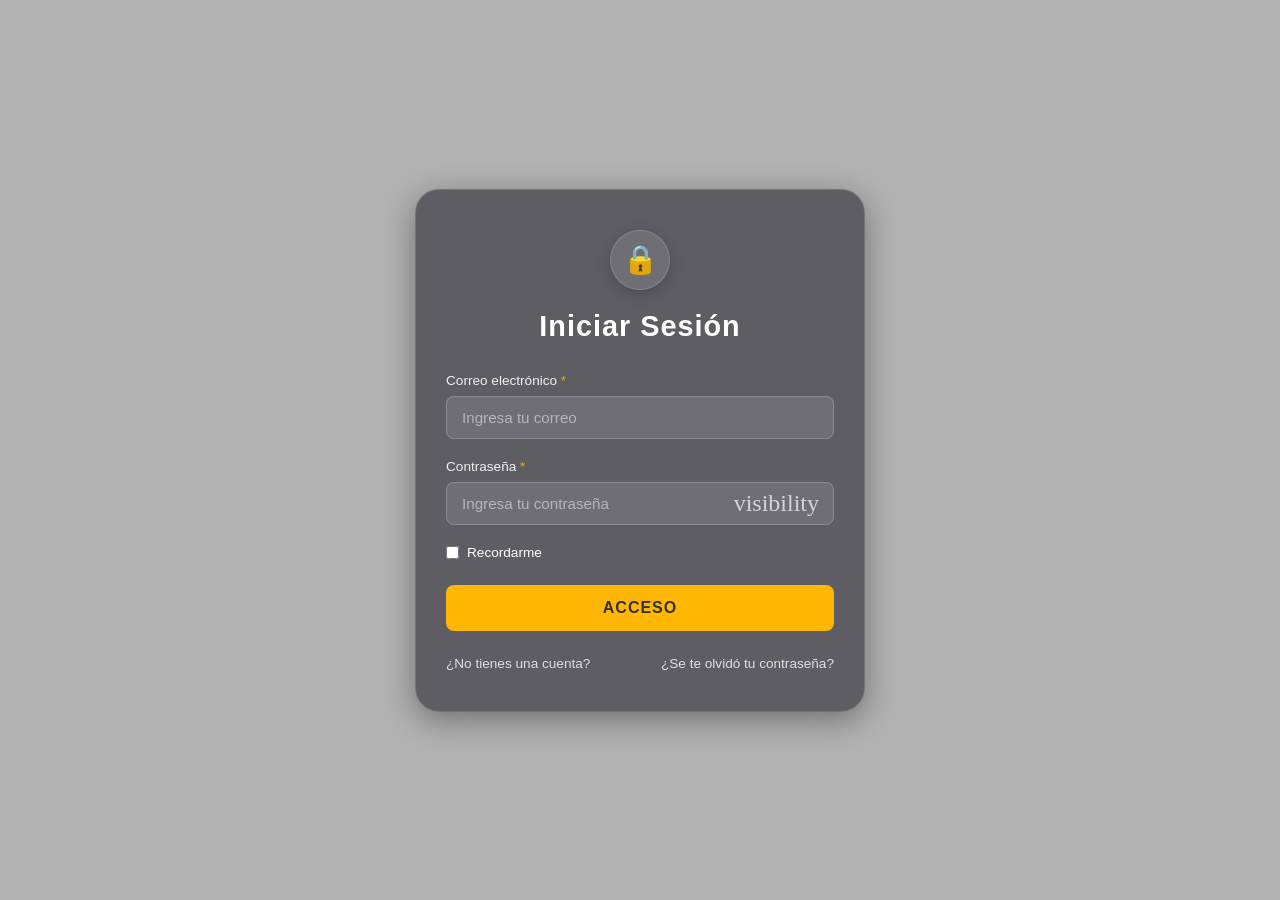
<file: index.html>
<!DOCTYPE html>
<html lang="es">
<head>
    <meta charset="UTF-8">
    <meta http-equiv="refresh" content="0; url=HTML/index.html">
    <title>Banca 360 - Redirigiendo...</title>
</head>
<body>
</body>
</html>
</file>
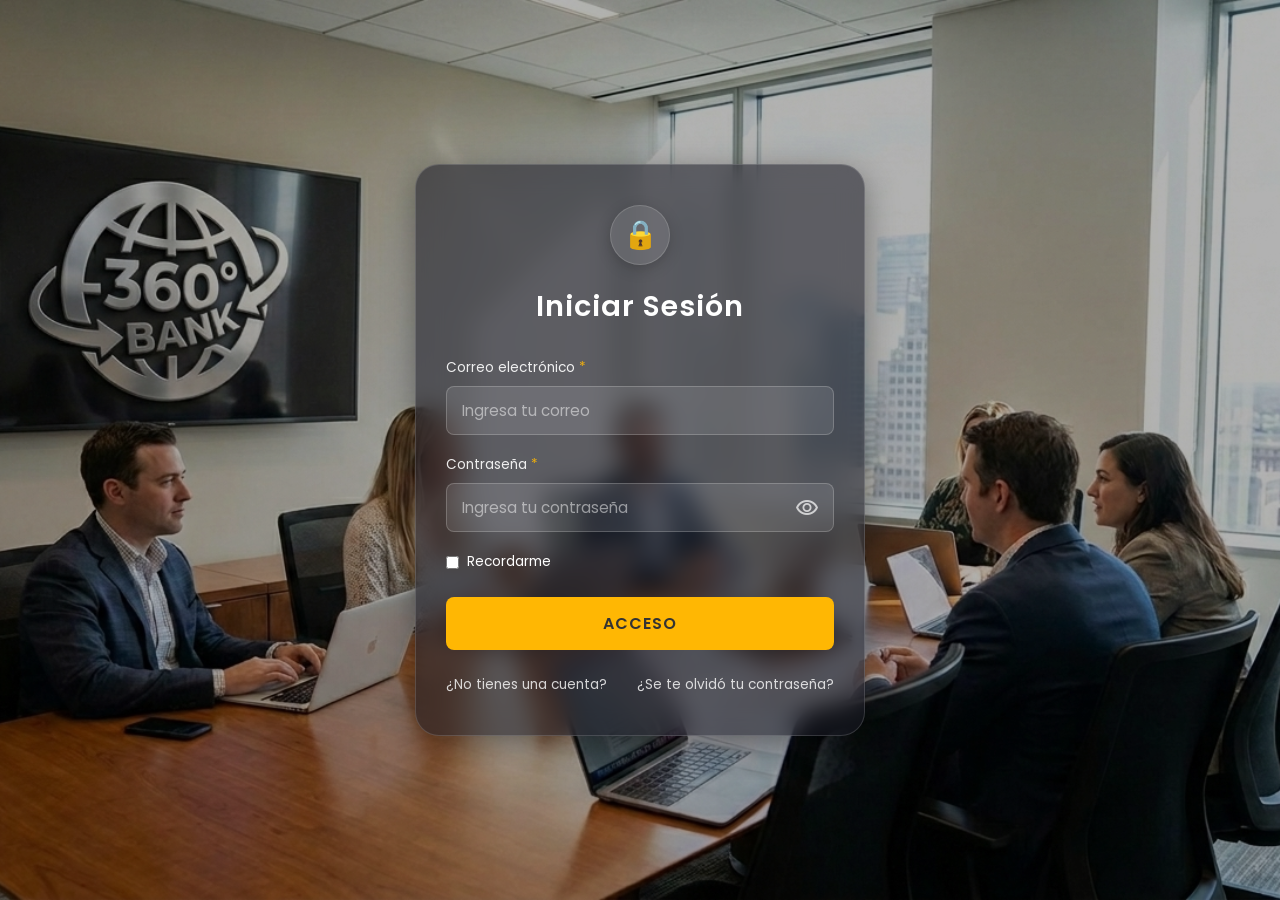
<file: HTML/index.html>
<!DOCTYPE html>
<html lang="es">
<head>
    <meta charset="UTF-8">
    <meta name="viewport" content="width=device-width, initial-scale=1.0">
    <title>Banca 360 UCAB - Iniciar Sesión</title>
    <link href="https://fonts.googleapis.com/css2?family=Poppins:wght@300;400;500;600&display=swap" rel="stylesheet">
    <link rel="stylesheet" href="https://fonts.googleapis.com/css2?family=Material+Symbols+Outlined:opsz,wght,FILL,GRAD@24,400,0,0" />
    <link rel="stylesheet" href="css/login.css">
</head>
<body>
    <div class="main-login-container">
        <div class="login-card">
            <div class="login-card-header">
                <div class="lock-icon-container">
                    <span class="lock-placeholder">🔒</span>
                </div>
            </div>
            <div class="login-card-form">
                <h1 class="login-title">Iniciar Sesión</h1>
                <form id="loginForm" class="login-form" novalidate>
                    <div id="general-error" class="error-text" style="display: none; text-align: center; margin-bottom: 15px;"></div>
                    <div class="form-group">
                        <label for="username" class="form-label">Correo electrónico <span class="required">*</span></label>
                        <input type="email" id="username" name="username" class="form-control" placeholder="Ingresa tu correo" required>
                        <span id="email-error" class="error-text" style="display: none;"></span>
                    </div>
                    <div class="form-group">
                        <label for="password" class="form-label">Contraseña <span class="required">*</span></label>
                        <div class="password-input-container">
                            <input type="password" id="password" name="password" class="form-control" placeholder="Ingresa tu contraseña" required>
                            <span class="material-symbols-outlined toggle-password" onclick="togglePasswordVisibility('password', this)">visibility</span>
                        </div>
                        <span id="password-error" class="error-text" style="display: none;"></span>
                    </div>
                    <div class="form-options">
                        <div class="remember-me-container">
                            <input type="checkbox" id="remember_me" name="remember_me">
                            <label for="remember_me">Recordarme</label>
                        </div>
                    </div>
                    <div id="loadingOverlay" class="loading-overlay" style="display: none;">
                        <div class="spinner"></div>
                    </div>
                    <div class="button-group">
                        <button type="submit" id="btnLogin" class="btn-acceso">ACCESO</button>
                    </div>
                </form>
                <div class="login-footer-links">
                    <a href="pages/register.html" class="register-link">¿No tienes una cuenta?</a>
                    <a href="pages/olvido-contrasena.html" class="forgot-password-link">¿Se te olvidó tu contraseña?</a>
                </div>
            </div>
        </div>
    </div>
    <script src="js/login.js"></script>
</body>
</html>
</file>
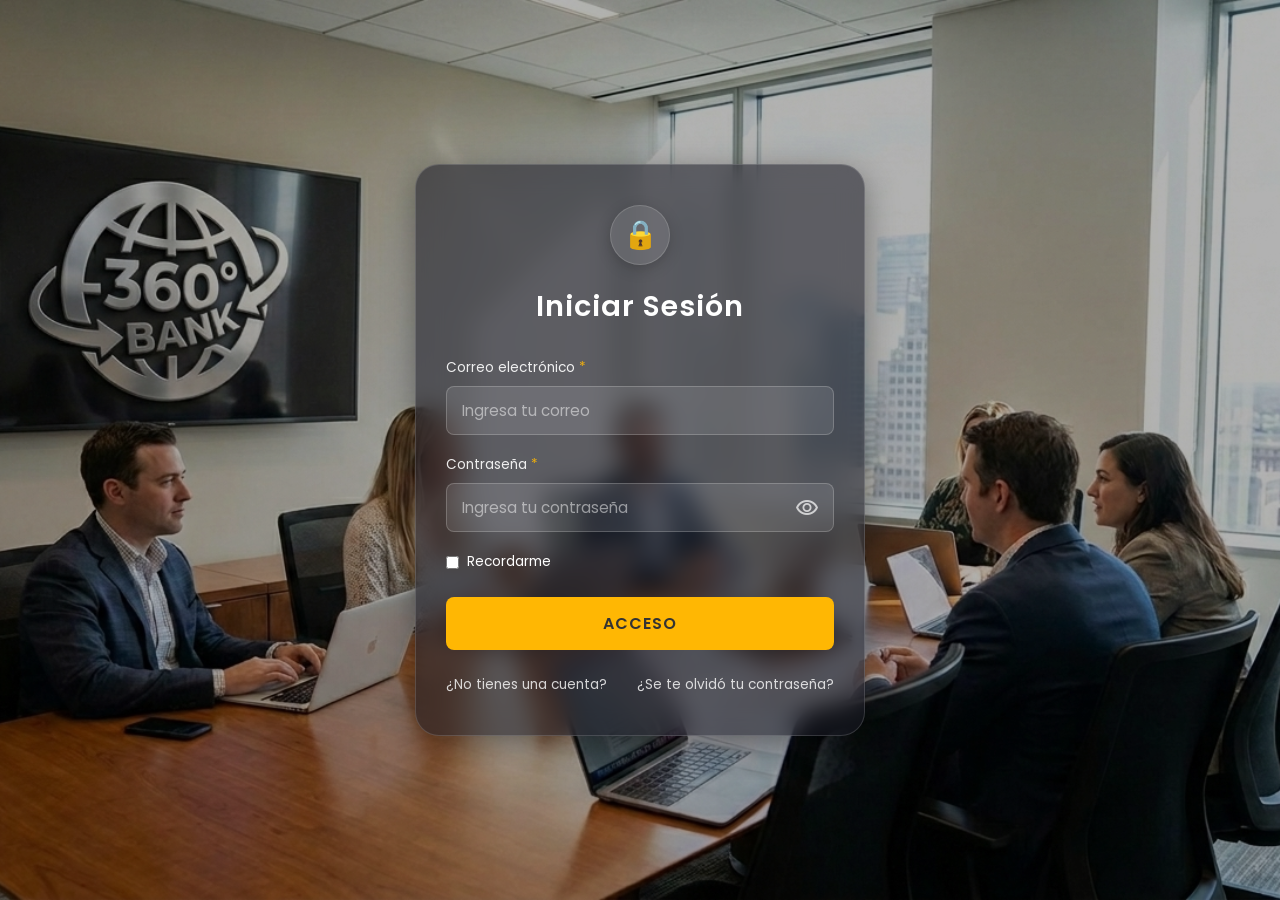
<file: HTML/pages/dashboard.html>
<!DOCTYPE html>
<html lang="es">
<head>
    <meta charset="UTF-8">
    <meta name="viewport" content="width=device-width, initial-scale=1.0">
    <title>Banca 360 UCAB - Dashboard</title>
    <link href="https://fonts.googleapis.com/css2?family=Poppins:wght@300;400;500;600&display=swap" rel="stylesheet">
    <link rel="stylesheet" href="https://fonts.googleapis.com/css2?family=Material+Symbols+Outlined:opsz,wght,FILL,GRAD@24,400,0,0" />
    <link rel="stylesheet" href="../css/dashboard.css">
    
    <script>
        const savedTheme = localStorage.getItem('banca360_theme') || 'light';
        if (savedTheme === 'dark') {
            document.documentElement.setAttribute('data-theme', 'dark');
        } else {
            document.documentElement.removeAttribute('data-theme');
        }
    </script>
</head>
<body>
    <div class="dashboard-layout">
        <div id="sidebar-overlay" class="sidebar-overlay"></div>

        <div class="mobile-header">
            <button id="menu-toggle" class="menu-toggle-btn">
                <span class="material-symbols-outlined">menu</span>
            </button>
            <h2 class="mobile-logo">Banca 360</h2>
        </div>

        <aside id="sidebar" class="sidebar">
            <div class="logo-container">
                <h2>Banca 360</h2>
            </div>
            
            <div class="profile-nav-container">
                <button id="nav-perfil-icon" class="profile-btn" title="Ir a mi perfil">
                    <span class="material-symbols-outlined" style="font-size: 60px;">account_circle</span>
                    <p>Mi Perfil</p>
                </button>
            </div>

            <nav class="main-nav">
                <button class="nav-btn active" id="nav-resumen">
                    <span class="material-symbols-outlined">home</span> Menú Principal
                </button>
                
                <button class="nav-btn" id="nav-historial">
                    <span class="material-symbols-outlined">history</span> Historial
                </button>
                
                <button class="nav-btn" id="nav-pagomovil">
                    <span class="material-symbols-outlined">send_to_mobile</span> Pago Móvil
                </button>
                
                <button class="nav-btn" id="nav-transferencia">
                    <span class="material-symbols-outlined">sync_alt</span> Transferir
                </button>
                
                <button class="nav-btn" id="nav-deposito">
                    <span class="material-symbols-outlined">account_balance</span> Depósito
                </button>
                
                <button class="nav-btn" id="nav-logout" style="margin-top: auto;">
                    <span class="material-symbols-outlined">logout</span> Salir
                </button>
            </nav>
        </aside>

        <main class="main-content">
            <section id="view-resumen" class="view-section active">
                <h1>Menú Principal</h1>
                
                <div class="balance-card">
                    <p class="balance-title">Saldo Disponible</p>
                    <div class="balance-row">
                        <span class="balance-amount" id="balance-amount">***</span>
                        <span class="material-symbols-outlined toggle-eye" id="toggle-balance">visibility</span>
                    </div>
                </div>

                <div class="recent-transactions-container">
                    <h3>Últimos Movimientos</h3>
                    <div class="transaction-list" id="recent-transactions-list">
                        </div>
                </div>
            </section>

            <section id="view-historial" class="view-section">
                <h1>Historial de Movimientos</h1>
                
                <div class="filters-container" style="margin-bottom: 20px; display: flex; gap: 10px;">
                    <button class="filter-btn active" data-filter="all">Todos</button>
                    <button class="filter-btn" data-filter="in">Solo Entradas</button>
                    <button class="filter-btn" data-filter="out">Solo Salidas</button>
                </div>

                <div class="transaction-list full-history" id="all-transactions-list">
                    </div>
            </section>
        </main>
    </div>

    <div id="transaction-modal" class="modal">
        <div class="modal-content">
            <span class="close-modal" id="close-modal">&times;</span>
            <h2>Detalle de Transacción</h2>
            <div id="modal-details" class="modal-details-grid">
                </div>
        </div>
    </div>

    <script src="../js/transacciones.js"></script>
    <script src="../js/dashboard.js"></script>
</body>
</html>
</file>
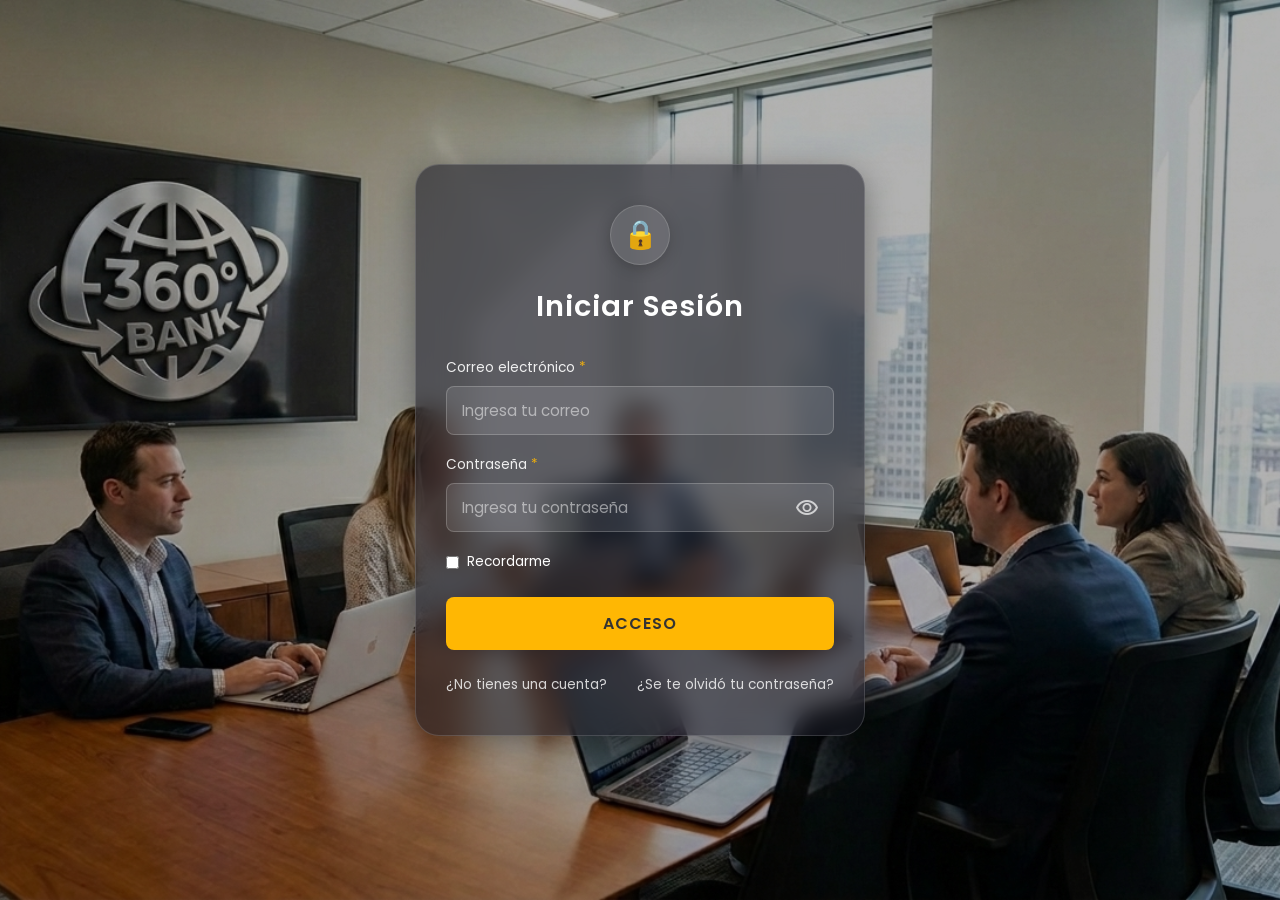
<file: HTML/pages/historial.html>
<!DOCTYPE html>
<html lang="es">
<head>
    <meta charset="UTF-8">
    <meta name="viewport" content="width=device-width, initial-scale=1.0">
    <title>Banca 360 UCAB - Historial</title>
    <link href="https://fonts.googleapis.com/css2?family=Poppins:wght@300;400;500;600&display=swap" rel="stylesheet">
    <link rel="stylesheet" href="https://fonts.googleapis.com/css2?family=Material+Symbols+Outlined:opsz,wght,FILL,GRAD@24,400,0,0" />
    <link rel="stylesheet" href="../css/dashboard.css">
</head>
<body>
    <div class="dashboard-layout">
        <aside class="sidebar">
            <div class="logo-container">
                <h2>Banca 360</h2>
            </div>
            
            <div class="profile-nav-container">
                <button id="nav-perfil-icon" class="profile-btn" title="Ir a mi perfil">
                    <span class="material-symbols-outlined" style="font-size: 60px;">account_circle</span>
                    <p>Mi Perfil</p>
                </button>
            </div>

            <nav class="main-nav">
                <button class="nav-btn" id="nav-resumen">
                    <span class="material-symbols-outlined">home</span> Menú Principal
                </button>
                
                <button class="nav-btn active" id="nav-historial">
                    <span class="material-symbols-outlined">history</span> Historial
                </button>
                
                <button class="nav-btn" id="nav-pagomovil">
                    <span class="material-symbols-outlined">send_to_mobile</span> Pago Móvil
                </button>
                
                <button class="nav-btn" id="nav-transferencia">
                    <span class="material-symbols-outlined">sync_alt</span> Transferir
                </button>
                
                <button class="nav-btn" id="nav-deposito">
                    <span class="material-symbols-outlined">account_balance</span> Depósito
                </button>
                
                <button class="nav-btn" id="nav-logout" style="margin-top: auto;">
                    <span class="material-symbols-outlined">logout</span> Salir
                </button>
            </nav>
        </aside>

        <main class="main-content">
            <section id="view-historial" class="view-section" style="display: block;">
                <h1>Historial de Movimientos</h1>
                
                <div class="filters-container">
                    <button class="filter-btn active" data-filter="all">Todos</button>
                    <button class="filter-btn" data-filter="in">Solo Entradas</button>
                    <button class="filter-btn" data-filter="out">Solo Salidas</button>
                </div>

                <div class="transaction-list full-history" id="all-transactions-list">
                    </div>
            </section>
        </main>
    </div>

    <script src="../js/transacciones.js"></script>
    <script src="../js/historial.js"></script>
</body>
</html>
</file>
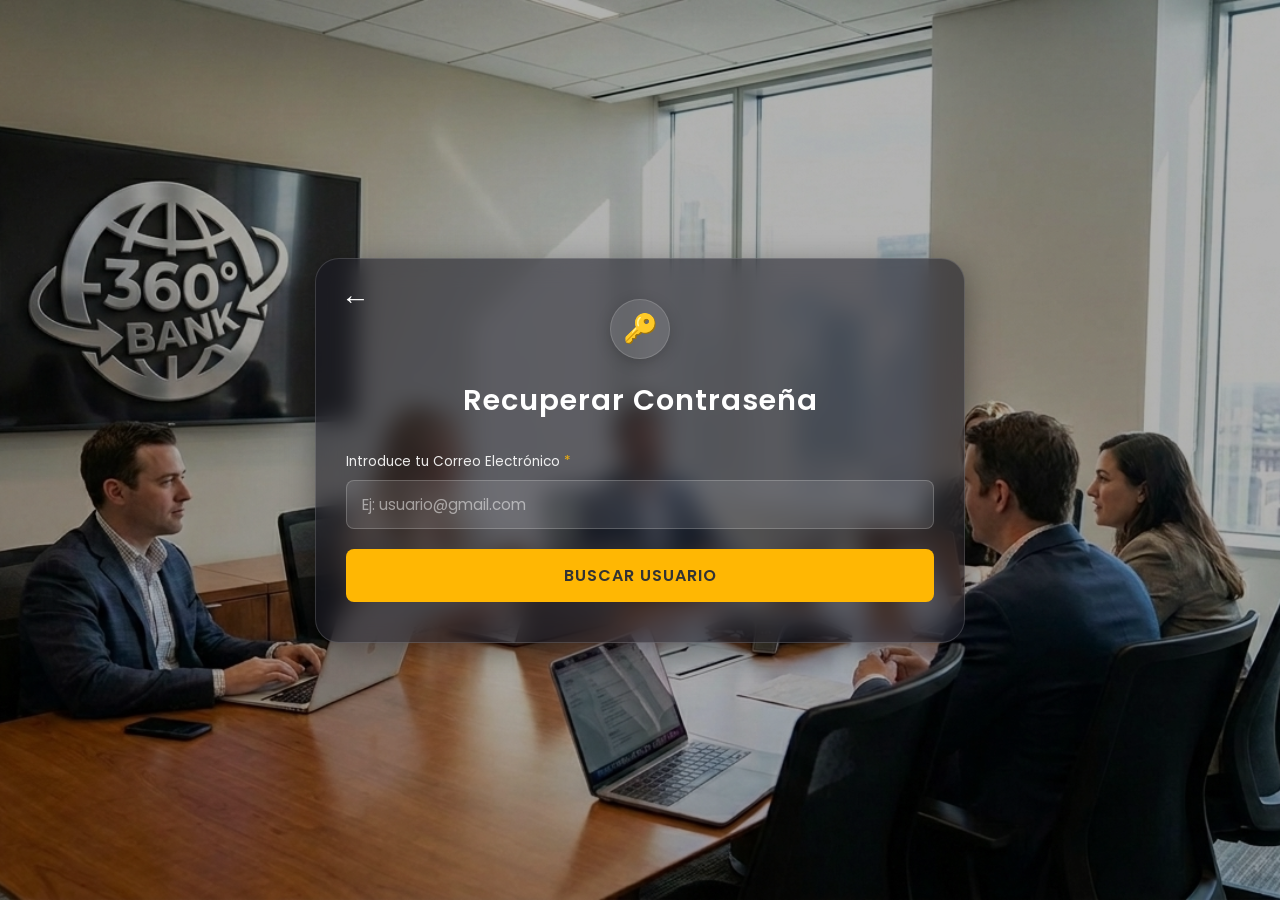
<file: HTML/pages/olvido-contrasena.html>
<!DOCTYPE html>
<html lang="es">
<head>
    <meta charset="UTF-8">
    <meta name="viewport" content="width=device-width, initial-scale=1.0">
    <title>Banca 360 UCAB - Recuperar Contraseña</title>
    <link href="https://fonts.googleapis.com/css2?family=Poppins:wght@300;400;500;600&display=swap" rel="stylesheet">
    <link rel="stylesheet" href="https://fonts.googleapis.com/css2?family=Material+Symbols+Outlined:opsz,wght,FILL,GRAD@24,400,0,0" />
    <link rel="stylesheet" href="../css/login.css">
</head>
<body>
    <div class="main-login-container">
        <div class="login-card wide-card">
            <a href="../index.html" class="back-arrow">←</a>
            
            <div class="login-card-header">
                <div class="lock-icon-container">
                    <span class="lock-placeholder">🔑</span>
                </div>
            </div>

            <div class="login-card-form">
                <h1 class="login-title" id="flow-title">Recuperar Contraseña</h1>
                
                <div id="general-error" class="error-text" style="display: none; text-align: center; margin-bottom: 15px;"></div>
                
                <div id="loading" class="loading-overlay" style="display: none;">
                    <div class="spinner"></div>
                    <p>Validando respuestas</p>
                </div>

                <form id="recoveryForm" class="login-form" novalidate>
                    
                    <div id="step-user">
                        <div class="form-group">
                            <label class="form-label">Introduce tu Correo Electrónico <span class="required">*</span></label>
                            <input type="email" id="email" class="form-control" placeholder="Ej: usuario@gmail.com" required>
                        </div>
                        <div class="button-group">
                            <button type="button" id="btn-search-user" class="btn-acceso">Buscar Usuario</button>
                        </div>
                    </div>

                    <div id="step-questions" style="display: none;">
                        <p style="font-size: 0.9rem; text-align: center; margin-bottom: 20px; opacity: 0.8;">
                            Responde correctamente las preguntas configuradas en tu registro.
                        </p>
                        
                        <div class="form-group">
                            <label class="form-label" id="lbl-q1"></label>
                            <input type="text" id="ans1" class="form-control" placeholder="Tu respuesta" required>
                        </div>

                        <div class="form-group">
                            <label class="form-label" id="lbl-q2"></label>
                            <input type="text" id="ans2" class="form-control" placeholder="Tu respuesta" required>
                        </div>

                        <div class="form-group">
                            <label class="form-label" id="lbl-q3"></label>
                            <input type="text" id="ans3" class="form-control" placeholder="Tu respuesta" required>
                        </div>

                        <div class="button-group">
                            <button type="button" id="btn-verify-answers" class="btn-acceso">Confirmar Respuestas</button>
                        </div>
                    </div>

                    <div id="step-new-password" style="display: none;">
                        <div class="form-group">
                            <label class="form-label">Nueva Contraseña <span class="required">*</span></label>
                            <div class="password-input-container">
                                <input type="password" id="new-password" class="form-control" placeholder="Ingresa tu nueva contraseña" required>
                                <span class="material-symbols-outlined toggle-password" onclick="togglePass('new-password', this)">visibility</span>
                            </div>
                        </div>

                        <div class="form-group">
                            <label class="form-label">Confirmar Nueva Contraseña <span class="required">*</span></label>
                            <div class="password-input-container">
                                <input type="password" id="confirm-password" class="form-control" placeholder="Repite la contraseña" required>
                                <span class="material-symbols-outlined toggle-password" onclick="togglePass('confirm-password', this)">visibility</span>
                            </div>
                        </div>

                        <div class="button-group">
                            <button type="submit" class="btn-acceso">Actualizar Contraseña</button>
                        </div>
                    </div>

                </form>
            </div>
        </div>
    </div>
    <script src="../js/olvido-contrasena.js"></script>
</body>
</html>
</file>
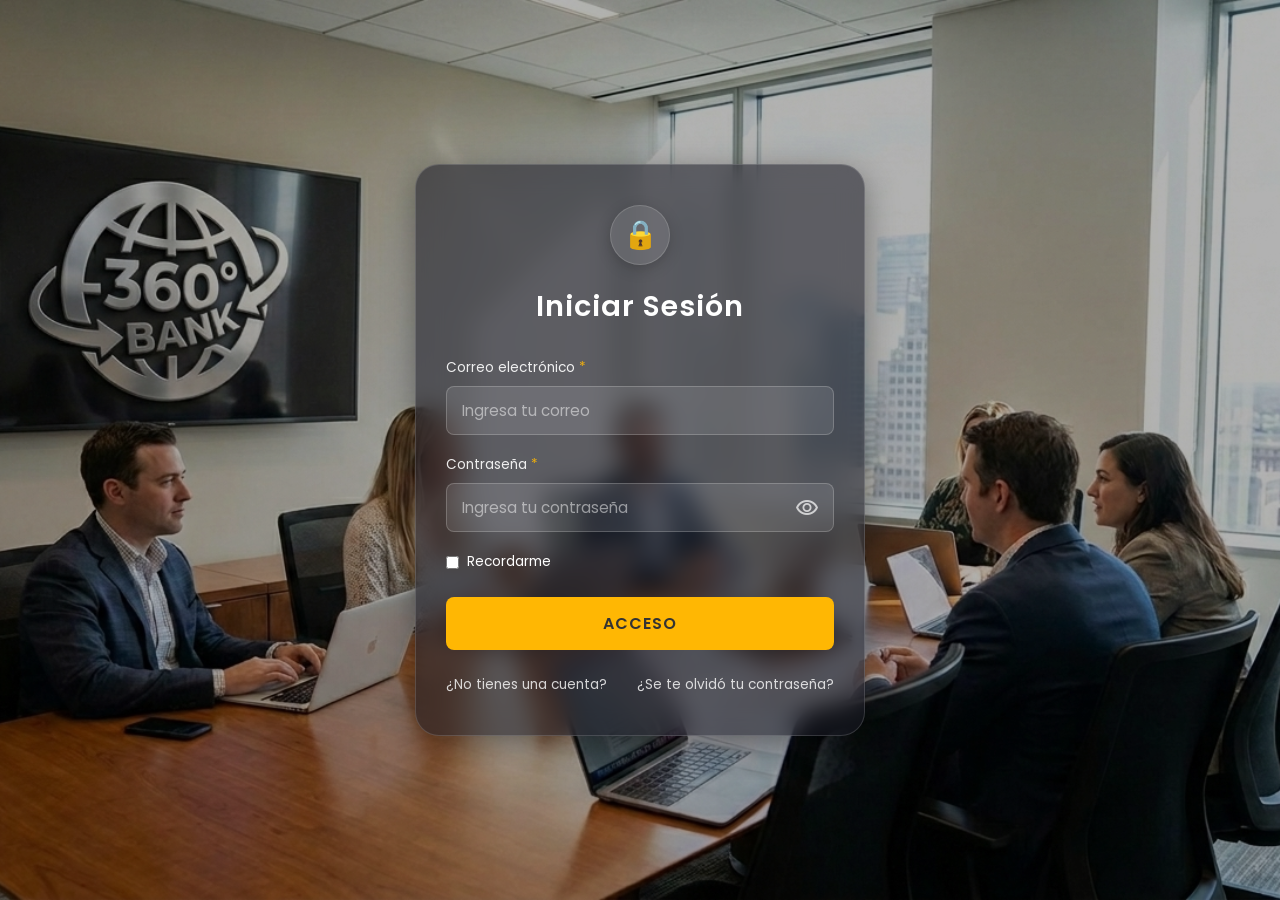
<file: HTML/pages/perfil.html>
<!DOCTYPE html>
<html lang="es">
<head>
    <meta charset="UTF-8">
    <meta name="viewport" content="width=device-width, initial-scale=1.0">
    <title>Banca 360 UCAB - Mi Perfil</title>
    <link href="https://fonts.googleapis.com/css2?family=Poppins:wght@300;400;500;600&display=swap" rel="stylesheet">
    <link rel="stylesheet" href="https://fonts.googleapis.com/css2?family=Material+Symbols+Outlined:opsz,wght,FILL,GRAD@24,400,0,0" />
    <link rel="stylesheet" href="../css/dashboard.css">
</head>
<body>
    <script>
        if (localStorage.getItem('banca360_theme') === 'dark') {
            document.body.setAttribute('data-theme', 'dark');
        }
    </script>

    <div class="dashboard-layout">
        <div id="sidebar-overlay" class="sidebar-overlay"></div>

        <div class="mobile-header">
            <button id="menu-toggle" class="menu-toggle-btn">
                <span class="material-symbols-outlined">menu</span>
            </button>
            <h2 class="mobile-logo">Banca 360</h2>
        </div>

        <aside id="sidebar" class="sidebar">
            <div class="logo-container">
                <h2>Banca 360</h2>
            </div>
            
            <div class="profile-nav-container">
                <button id="nav-perfil-icon" class="profile-btn active-profile" title="Mi perfil">
                    <span class="material-symbols-outlined" style="font-size: 60px;">account_circle</span>
                    <p>Mi Perfil</p>
                </button>
            </div>

            <nav class="main-nav">
                <button class="nav-btn" id="nav-resumen">
                    <span class="material-symbols-outlined">home</span> Resumen
                </button>
                <button class="nav-btn" id="nav-historial">
                    <span class="material-symbols-outlined">receipt_long</span> Historial
                </button>
                
                <button class="nav-btn" id="toggle-theme-profile">
                    <span class="material-symbols-outlined">dark_mode</span> Modo Oscuro
                </button>

                <button class="nav-btn" id="nav-logout" style="margin-top: auto;">
                    <span class="material-symbols-outlined">logout</span> Salir
                </button>
            </nav>
        </aside>

        <main class="main-content">
            <section id="view-perfil" class="view-section active">
                <h1 id="perfil-saludo">Mi Perfil</h1>
                <div class="profile-card">
                    
                    <div class="form-group-profile">
                        <label>Nombre Completo</label>
                        <input type="text" id="perfil-nombre" class="profile-input" readonly>
                    </div>
                    
                    <div class="form-group-profile">
                        <label>Correo Electrónico</label>
                        <input type="email" id="perfil-correo" class="profile-input" readonly>
                    </div>
                    
                    <div class="form-group-profile">
                        <label>Cédula de Identidad</label>
                        <input type="text" id="perfil-cedula" class="profile-input" readonly>
                    </div>
                    
                    <div class="form-group-profile">
                        <label>Teléfono</label>
                        <div class="action-profile-container">
                            <input type="text" id="perfil-telefono" class="profile-input" readonly>
                            <span class="material-symbols-outlined edit-icon-profile" id="btnEditTelefono">edit</span>
                        </div>
                    </div>

                    <div class="form-group-profile">
                        <label>Contraseña</label>
                        <div class="action-profile-container">
                            <input type="password" id="perfil-password" class="profile-input" readonly>
                            <div class="icons-wrapper-profile">
                                <span class="material-symbols-outlined toggle-pass-profile" id="toggle-password">visibility</span>
                                <span class="material-symbols-outlined edit-icon-profile" id="btnEditPassword">edit</span>
                            </div>
                        </div>
                    </div>

                </div>
            </section>
        </main>
    </div>

    <div id="modal-edit-telefono" class="modal">
        <div class="modal-content-edit">
            <h2>Modificar Teléfono</h2>
            <div class="form-group-modal">
                <label>Nuevo número de teléfono</label>
                <input type="text" id="modal-nuevo-telefono" class="modal-input">
                <span class="error-message" id="modal-telefono-error" style="display: none; color: red; font-size: 0.8rem; margin-top: 5px;"></span>
            </div>
            <div class="modal-actions">
                <button id="btnCancelTelefono" class="btn-modal-cancel">Cancelar</button>
                <button id="btnConfirmTelefono" class="btn-modal-confirm">Confirmar</button>
            </div>
        </div>
    </div>

    <div id="modal-edit-password" class="modal">
        <div class="modal-content-edit">
            <h2>Modificar Contraseña</h2>
            
            <div class="form-group-modal">
                <label>Nueva contraseña</label>
                <div class="action-modal-container">
                    <input type="password" id="modal-nueva-password" class="modal-input">
                    <span class="material-symbols-outlined toggle-pass-modal" onclick="toggleModalPasswordVisibility('modal-nueva-password', this)">visibility</span>
                </div>
                <span class="error-message" id="modal-password-error" style="display: none; color: red; font-size: 0.8rem; margin-top: 5px;"></span>
            </div>

            <div class="form-group-modal">
                <label>Confirmar contraseña</label>
                <div class="action-modal-container">
                    <input type="password" id="modal-confirmar-password" class="modal-input">
                    <span class="material-symbols-outlined toggle-pass-modal" onclick="toggleModalPasswordVisibility('modal-confirmar-password', this)">visibility</span>
                </div>
                <span class="error-message" id="modal-confirm-password-error" style="display: none; color: red; font-size: 0.8rem; margin-top: 5px;"></span>
            </div>

            <div class="modal-actions">
                <button id="btnCancelPassword" class="btn-modal-cancel">Cancelar</button>
                <button id="btnConfirmPassword" class="btn-modal-confirm">Confirmar</button>
            </div>
        </div>
    </div>

    <script src="../js/perfil.js"></script>
</body>
</html>
</file>
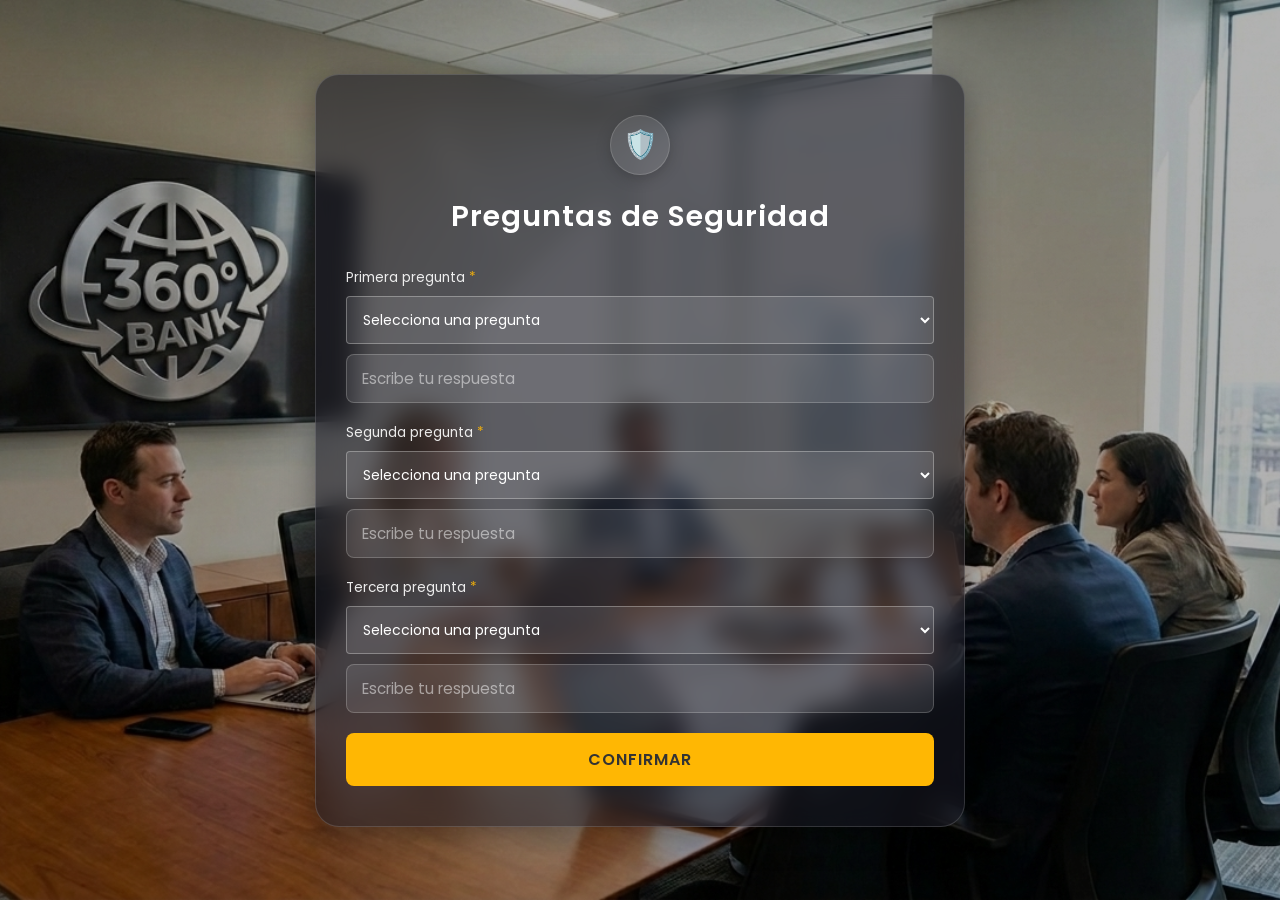
<file: HTML/pages/preguntas-seguridad.html>
<!DOCTYPE html>
<html lang="es">
<head>
    <meta charset="UTF-8">
    <meta name="viewport" content="width=device-width, initial-scale=1.0">
    <title>Banca 360 UCAB - Preguntas de Seguridad</title>
    <link href="https://fonts.googleapis.com/css2?family=Poppins:wght@300;400;500;600&display=swap" rel="stylesheet">
    <link rel="stylesheet" href="../css/login.css">
</head>
<body>
    <div class="main-login-container">
        <div class="login-card wide-card">
            <div class="login-card-header">
                <div class="lock-icon-container">
                    <span class="lock-placeholder">🛡️</span>
                </div>
            </div>
            <div class="login-card-form">
                <h1 class="login-title">Preguntas de Seguridad</h1>
                <form id="securityForm" class="login-form" novalidate>
                    <div id="general-error" class="error-text" style="display: none; text-align: center; margin-bottom: 15px;"></div>

                    <div class="form-group">
                        <label class="form-label">Primera pregunta <span class="required">*</span></label>
                        <select id="q1" class="form-control-select" required>
                            <option value="" disabled selected>Selecciona una pregunta</option>
                            <option value="¿Cuál es el país donde nació?">¿Cuál es el país donde nació?</option>
                            <option value="¿Cuál es su comida favorita?">¿Cuál es su comida favorita?</option>
                            <option value="¿Cuál es su color favorito?">¿Cuál es su color favorito?</option>
                            <option value="¿Cuál es el segundo nombre de tu madre?">¿Cuál es el segundo nombre de tu madre?</option>
                            <option value="¿En qué ciudad nacieron tus padres?">¿En qué ciudad nacieron tus padres?</option>
                        </select>
                        <input type="text" id="a1" class="form-control" placeholder="Escribe tu respuesta" required>
                    </div>

                    <div class="form-group">
                        <label class="form-label">Segunda pregunta <span class="required">*</span></label>
                        <select id="q2" class="form-control-select" required>
                            <option value="" disabled selected>Selecciona una pregunta</option>
                            <option value="¿Cuál es el país donde nació?">¿Cuál es el país donde nació?</option>
                            <option value="¿Cuál es su comida favorita?">¿Cuál es su comida favorita?</option>
                            <option value="¿Cuál es su color favorito?">¿Cuál es su color favorito?</option>
                            <option value="¿Cuál es el segundo nombre de tu madre?">¿Cuál es el segundo nombre de tu madre?</option>
                            <option value="¿En qué ciudad nacieron tus padres?">¿En qué ciudad nacieron tus padres?</option>
                        </select>
                        <input type="text" id="a2" class="form-control" placeholder="Escribe tu respuesta" required>
                    </div>

                    <div class="form-group">
                        <label class="form-label">Tercera pregunta <span class="required">*</span></label>
                        <select id="q3" class="form-control-select" required>
                            <option value="" disabled selected>Selecciona una pregunta</option>
                            <option value="¿Cuál es el país donde nació?">¿Cuál es el país donde nació?</option>
                            <option value="¿Cuál es su comida favorita?">¿Cuál es su comida favorita?</option>
                            <option value="¿Cuál es su color favorito?">¿Cuál es su color favorito?</option>
                            <option value="¿Cuál es el segundo nombre de tu madre?">¿Cuál es el segundo nombre de tu madre?</option>
                            <option value="¿En qué ciudad nacieron tus padres?">¿En qué ciudad nacieron tus padres?</option>
                        </select>
                        <input type="text" id="a3" class="form-control" placeholder="Escribe tu respuesta" required>
                    </div>

                    <div class="button-group">
                        <button type="submit" class="btn-acceso">Confirmar</button>
                    </div>
                </form>
            </div>
        </div>
    </div>
    <script src="../js/preguntas-seguridad.js"></script>
</body>
</html>
</file>
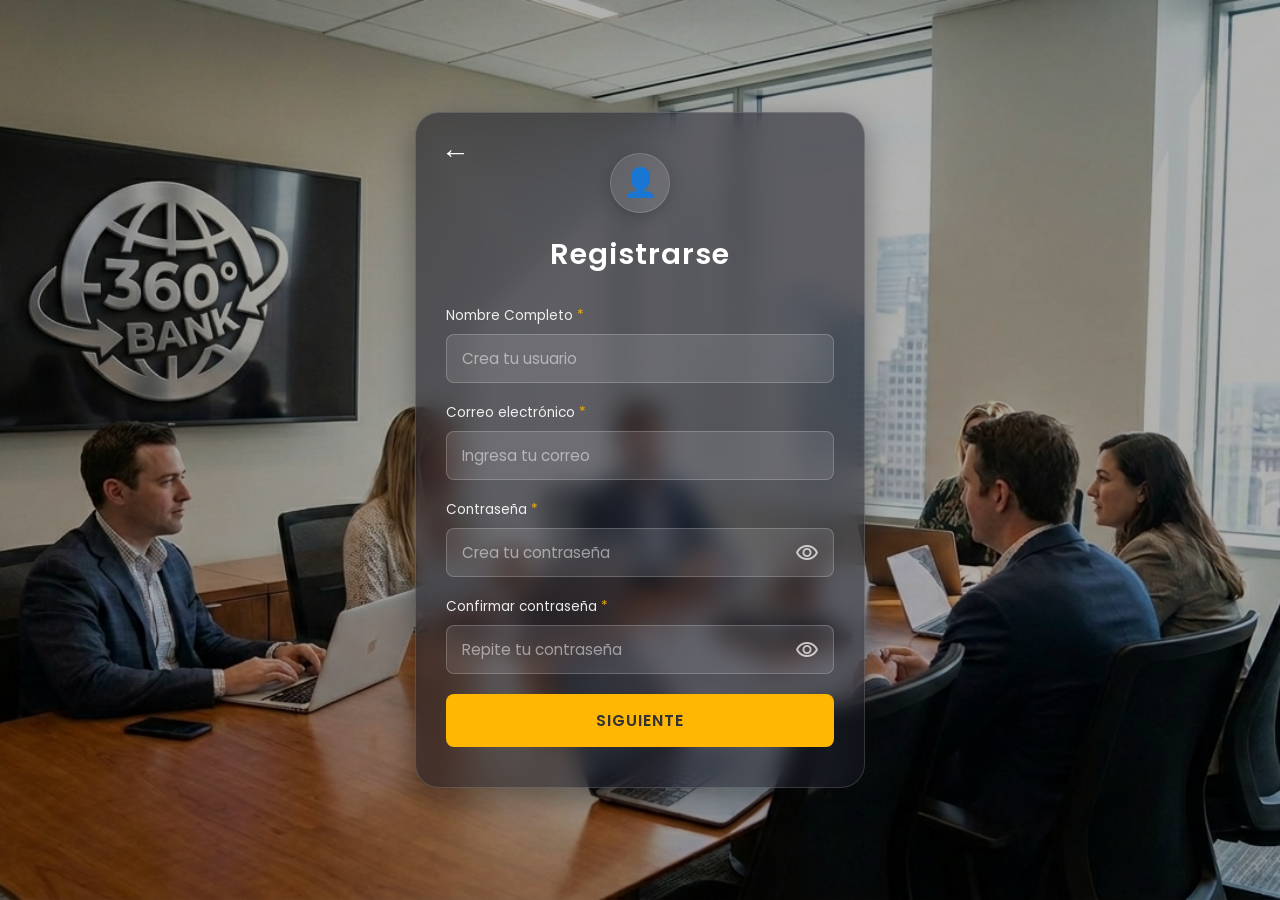
<file: HTML/pages/register.html>
<!DOCTYPE html>
<html lang="es">
<head>
    <meta charset="UTF-8">
    <meta name="viewport" content="width=device-width, initial-scale=1.0">
    <title>Banca 360 UCAB - Registro</title>
    <link href="https://fonts.googleapis.com/css2?family=Poppins:wght@300;400;500;600&display=swap" rel="stylesheet">
    <link rel="stylesheet" href="https://fonts.googleapis.com/css2?family=Material+Symbols+Outlined:opsz,wght,FILL,GRAD@24,400,0,0" />
    <link rel="stylesheet" href="../css/login.css">
</head>
<body>
    <div class="main-login-container">
        <div class="login-card">
            <a href="../index.html" class="back-arrow">&larr;</a>
            <div class="login-card-header">
                <div class="lock-icon-container">
                    <span class="lock-placeholder">👤</span>
                </div>
            </div>
            <div class="login-card-form">
                <h1 class="login-title">Registrarse</h1>
                <form id="registerForm" class="login-form" novalidate>
                    <div id="general-error" class="error-text" style="display: none; text-align: center; margin-bottom: 15px;"></div>

                    <div id="step-1">
                        <div class="form-group">
                            <label for="reg-username" class="form-label">Nombre Completo <span class="required">*</span></label>
                            <input type="text" id="reg-username" name="username" class="form-control" placeholder="Crea tu usuario" required>
                        </div>
                        
                        <div class="form-group">
                            <label for="reg-email" class="form-label">Correo electrónico <span class="required">*</span></label>
                            <input type="email" id="reg-email" name="email" class="form-control" placeholder="Ingresa tu correo" required>
                            <span id="email-error" class="error-text" style="display: none;"></span>
                        </div>
                        
                        <div class="form-group">
                            <label for="reg-password" class="form-label">Contraseña <span class="required">*</span></label>
                            <div class="password-input-container">
                                <input type="password" id="reg-password" name="password" class="form-control" placeholder="Crea tu contraseña" required>
                                <span class="material-symbols-outlined toggle-password" onclick="togglePasswordVisibility('reg-password', this)">visibility</span>
                            </div>
                            <span id="password-error" class="error-text" style="display: none;"></span>
                        </div>
                        
                        <div class="form-group">
                            <label for="reg-confirm-password" class="form-label">Confirmar contraseña <span class="required">*</span></label>
                            <div class="password-input-container">
                                <input type="password" id="reg-confirm-password" name="confirm_password" class="form-control" placeholder="Repite tu contraseña" required>
                                <span class="material-symbols-outlined toggle-password" onclick="togglePasswordVisibility('reg-confirm-password', this)">visibility</span>
                            </div>
                            <span id="confirm-password-error" class="error-text" style="display: none;"></span>
                        </div>
                        
                        <div class="button-group">
                            <button type="button" id="btnNext" class="btn-acceso">Siguiente</button>
                        </div>
                    </div>

                    <div id="step-2" style="display: none;">
                        <div class="form-group">
                            <label for="reg-cedula" class="form-label">Cédula <span class="required">*</span></label>
                            <input type="text" id="reg-cedula" name="cedula" class="form-control" placeholder="Ej: V-12345678" required>
                            <span id="cedula-error" class="error-text" style="display: none;"></span>
                        </div>

                        <div class="form-group">
                            <label for="reg-telefono" class="form-label">Teléfono <span class="required">*</span></label>
                            <input type="tel" id="reg-telefono" name="telefono" class="form-control" placeholder="Ej: 04141234567" required>
                            <span id="telefono-error" class="error-text" style="display: none;"></span>
                        </div>

                        <div class="button-group" style="display: flex; gap: 10px; flex-direction: column;">
                            <button type="submit" id="btnRegister" class="btn-acceso">Registrarse</button>
                            <button type="button" id="btnBack" class="btn-acceso" style="background: transparent; border: 1px solid var(--primary-color); color: var(--primary-color);">Volver</button>
                        </div>
                    </div>

                </form>
            </div>
        </div>
    </div>
    <script src="../js/register.js"></script>
</body>
</html>
</file>
<file: HTML/css/login.css>
/* =========================================
   1. VARIABLES GLOBALES Y RESETEO
   (Aplica a todas las pantallas)
========================================= */
:root {
    --primary-color: #ffb703; /* Color amarillo principal (Botones, bordes activos) */
    --primary-hover: #fb8500; /* Color amarillo oscuro al pasar el mouse */
    --text-light: #ffffff;    /* Color de texto blanco */
    --text-dark: #333333;     /* Color de texto oscuro (para el texto dentro del botón) */
    --glass-bg: rgba(25, 25, 35, 0.55); /* Fondo semitransparente de la tarjeta */
    --glass-border: rgba(255, 255, 255, 0.15); /* Borde sutil de la tarjeta */
}

/* Quita márgenes por defecto y aplica la fuente a todo */
* {
    margin: 0;
    padding: 0;
    box-sizing: border-box;
    font-family: 'Poppins', sans-serif;
}

/* Fondo general de la página (La imagen de la reunión) */
body {
    min-height: 100vh;
    display: flex;
    justify-content: center;
    align-items: center;
    background-image: url('../assets/images/fondo-reunion.jpg');
    background-size: cover;
    background-position: center;
    background-repeat: no-repeat;
    background-color: rgba(0, 0, 0, 0.3); /* Oscurece la imagen para que resalte la tarjeta */
    background-blend-mode: overlay;
}

/* =========================================
   2. ESTRUCTURA PRINCIPAL DE LA TARJETA (GLASSMORPHISM)
   (Aplica a: Login, Registro, Recuperar, Preguntas)
========================================= */
.main-login-container {
    width: 100%;
    display: flex;
    justify-content: center;
    padding: 20px; 
}

/* Diseño base de la tarjeta flotante */
.login-card {
    position: relative; /* Necesario para que la flecha de "volver" se posicione bien */
    width: 100%;
    max-width: 450px; 
    background: var(--glass-bg);
    backdrop-filter: blur(12px); /* Efecto de vidrio borroso (Glassmorphism) */
    -webkit-backdrop-filter: blur(12px);
    border: 1px solid var(--glass-border);
    border-radius: 24px;
    padding: 40px 30px;
    box-shadow: 0 8px 32px 0 rgba(0, 0, 0, 0.37);
    color: var(--text-light);
}

/* Tarjeta más ancha (Se usa en Preguntas de Seguridad y Olvido de Contraseña) */
.login-card.wide-card {
    max-width: 650px;
    width: 95%;
}

/* =========================================
   3. CABECERA E ICONOS DE LA TARJETA
   (Aplica a todas las pantallas)
========================================= */
.login-card-header {
    display: flex;
    justify-content: center;
    margin-bottom: 20px;
}

/* Círculo que contiene el icono de candado, usuario, escudo o llave */
.lock-icon-container {
    width: 60px;
    height: 60px;
    background: rgba(255, 255, 255, 0.1);
    border: 1px solid var(--glass-border);
    border-radius: 50%;
    display: flex;
    justify-content: center;
    align-items: center;
    font-size: 28px;
    box-shadow: 0 4px 15px rgba(0, 0, 0, 0.2);
}

/* Título principal (ej. "Iniciar Sesión", "Registrarse") */
.login-title {
    text-align: center;
    font-size: 1.8rem;
    font-weight: 600;
    margin-bottom: 30px;
    letter-spacing: 1px;
}

/* Flecha para volver hacia atrás (Registro y Olvido de Contraseña) */
.back-arrow {
    position: absolute;
    top: 25px;
    left: 25px;
    font-size: 1.8rem;
    color: var(--text-light);
    text-decoration: none;
    line-height: 1;
    transition: all 0.3s ease;
}

.back-arrow:hover {
    color: var(--primary-color);
    transform: translateX(-4px); /* Se mueve un poco a la izquierda al hacer hover */
}

/* =========================================
   4. FORMULARIOS E INPUTS
   (Aplica a todas las pantallas)
========================================= */
.form-group {
    margin-bottom: 20px;
}

/* Texto encima de los campos (ej. "Correo Electrónico") */
.form-label {
    display: block;
    font-size: 0.85rem;
    margin-bottom: 8px;
    opacity: 0.9;
}

/* El asterisco rojo para indicar que es obligatorio */
.required {
    color: var(--primary-color);
}

/* Los campos de texto normales (input text, email, password) */
.form-control {
    width: 100%;
    padding: 12px 15px;
    background: rgba(255, 255, 255, 0.1);
    border: 1px solid rgba(255, 255, 255, 0.2);
    border-radius: 8px;
    color: var(--text-light);
    font-size: 0.95rem;
    outline: none;
    transition: all 0.3s ease;
}

/* Cuando haces clic en un input para escribir */
.form-control:focus {
    border-color: var(--primary-color);
    background: rgba(255, 255, 255, 0.15);
    box-shadow: 0 0 8px rgba(255, 183, 3, 0.3);
}

/* El texto de pista dentro del campo vacío */
.form-control::placeholder {
    color: rgba(255, 255, 255, 0.5);
}

/* Selectores desplegables (Se usa solo en Preguntas de Seguridad) */
.form-control-select {
    width: 100%;
    padding: 12px;
    border: 1px solid rgba(255, 255, 255, 0.3);
    border-radius: 4px;
    background: rgba(255, 255, 255, 0.1);
    color: var(--text-light);
    font-family: 'Poppins', sans-serif;
    font-size: 14px;
    margin-bottom: 10px;
    outline: none;
    box-sizing: border-box;
}

/* Fondo de las opciones dentro del selector */
.form-control-select option {
    background: #111b21;
    color: var(--text-light);
}

/* =========================================
   5. OJITO DE LAS CONTRASEÑAS
   (Aplica a: Login, Registro, Recuperar)
========================================= */
/* Contenedor relativo para poder posicionar el ojito encima del input */
.password-input-container {
    position: relative;
    width: 100%;
}

/* Le da espacio a la derecha para que el texto no pise el ojito */
.password-input-container input {
    width: 100%;
    padding-right: 40px;
}

/* El icono del ojo */
.toggle-password {
    position: absolute;
    right: 15px;
    top: 50%;
    transform: translateY(-50%); /* Lo centra verticalmente perfecto */
    cursor: pointer;
    user-select: none;
    opacity: 0.7;
    transition: opacity 0.3s;
}

.toggle-password:hover {
    opacity: 1;
}

/* =========================================
   6. BOTONES PRINCIPALES Y OPCIONES INFERIORES
   (Aplica principalmente al Login)
========================================= */
/* Contenedor del checkbox de "Recordarme" */
.form-options {
    display: flex;
    justify-content: space-between;
    align-items: center;
    margin-bottom: 25px;
    font-size: 0.85rem;
}

.remember-me-container {
    display: flex;
    align-items: center;
    gap: 8px;
    cursor: pointer;
}

/* El botón grande principal (ACCESO, REGISTRARSE, CONFIRMAR) */
.btn-acceso {
    width: 100%;
    padding: 14px;
    background-color: var(--primary-color);
    color: var(--text-dark);
    border: none;
    border-radius: 8px;
    font-size: 1rem;
    font-weight: 600;
    cursor: pointer;
    transition: all 0.3s ease;
    text-transform: uppercase;
    letter-spacing: 1px;
}

.btn-acceso:hover {
    background-color: var(--primary-hover);
    transform: translateY(-2px); /* Se levanta un poquito al pasar el mouse */
    box-shadow: 0 5px 15px rgba(255, 183, 3, 0.4);
}

/* Contenedor de enlaces "¿No tienes cuenta?" / "¿Olvidaste la contraseña?" (Solo Login) */
.login-footer-links {
    display: flex;
    justify-content: space-between;
    margin-top: 25px;
    font-size: 0.85rem;
}

.login-footer-links a {
    color: var(--text-light);
    text-decoration: none;
    opacity: 0.8;
    transition: opacity 0.3s ease;
}

.login-footer-links a:hover {
    opacity: 1;
    text-decoration: underline;
}

/* Crédito de la imagen (por si lo necesitas a futuro) */
.freepik-credit {
    text-align: center;
    font-size: 0.7rem;
    margin-top: 20px;
    opacity: 0.5;
}

/* =========================================
   7. MENSAJES DE ERROR Y ÉXITO DINÁMICOS
   (Se activan vía JavaScript)
========================================= */
/* El texto en rojo debajo de los inputs o general */
.error-text {
    color: #ff4d4d;
    font-size: 0.8rem;
    margin-top: 5px;
    display: block;
    font-weight: 500;
}

/* Pone el borde y sombra roja cuando un campo está mal llenado */
.input-error {
    border-color: #ff4d4d !important;
    box-shadow: 0 0 8px rgba(255, 77, 77, 0.3) !important;
}

/* Selector que está mal llenado (Preguntas de Seguridad) */
.form-control-select.input-error {
    border-color: #ff4d4d;
    background: rgba(255, 77, 77, 0.1);
}

/* El texto verde cuando el proceso es exitoso (Olvido de contraseña) */
.success-text {
    color: #4dff4d;
    font-size: 0.8rem;
    margin-top: 5px;
    display: block;
    font-weight: 500;
}

/* =========================================
   8. SPINNER DE CARGA
   (Aplica a: Login, Recuperar)
========================================= */
/* Contenedor del spinner y el texto "Validando..." */
.loading-overlay {
    text-align: center;
    margin-bottom: 20px;
}

/* El círculo giratorio */
.spinner {
    border: 4px solid rgba(255, 255, 255, 0.1); /* Borde opaco */
    border-left-color: var(--primary-color);    /* Lado amarillo */
    border-radius: 50%;
    width: 30px;
    height: 30px;
    animation: spin 1s linear infinite; /* Activa la rotación infinita */
    margin: 0 auto 10px;
}

/* Animación del spinner dando vueltas */
@keyframes spin {
    0% { transform: rotate(0deg); }
    100% { transform: rotate(360deg); }
}

/* =========================================
   9. RESPONSIVE DESIGN (MÓVILES)
   (Punto extra del Proyecto: Adaptable a pantallas de hasta 480px)
========================================= */
@media (max-width: 480px) {
    .login-card {
        padding: 30px 20px;
        border-radius: 16px;
    }

    .login-title {
        font-size: 1.5rem;
    }

    /* En celulares, los enlaces del footer se ponen uno encima del otro */
    .login-footer-links {
        flex-direction: column;
        align-items: center;
        gap: 15px;
    }
}
</file>
<file: HTML/css/dashboard.css>
/* ==========================================================================
   1. VARIABLES Y CONFIGURACIÓN GLOBAL (MODO CLARO Y OSCURO)
   ========================================================================== */
:root {
    /* Paleta Modo Claro (Por defecto) */
    --bg-body: #f4f7f6;
    --bg-card: #ffffff;
    --text-main: #333333;
    --text-muted: #666666;
    --text-heading: #2c3e50;
    --border-color: #eeeeee;
    --border-input: #dddddd;
    --hover-bg: #f0f4f8;
    --modal-overlay: rgba(0, 0, 0, 0.5);
    --primary-color: #1976d2;
    --input-bg: #f9f9f9;
    --cancel-bg: #f1f1f1;
    --success-color: #2e7d32;
    --error-color: #d32f2f;
}

[data-theme="dark"] {
    /* Paleta Modo Oscuro */
    --bg-body: #121212;
    --bg-card: #1e1e1e;
    --text-main: #e0e0e0;
    --text-muted: #aaaaaa;
    --text-heading: #ffffff;
    --border-color: #333333;
    --border-input: #444444;
    --hover-bg: #2c2c2c;
    --modal-overlay: rgba(0, 0, 0, 0.8);
    --primary-color: #64b5f6;
    --input-bg: #2c2c2c;
    --cancel-bg: #333333;
    --success-color: #4caf50;
    --error-color: #f44336;
}

* {
    margin: 0;
    padding: 0;
    box-sizing: border-box;
    font-family: 'Poppins', sans-serif; 
}

body {
    background-color: var(--bg-body); 
    color: var(--text-main);
    transition: background-color 0.3s, color 0.3s;
}

/* ==========================================================================
   2. ESTRUCTURA PRINCIPAL (LAYOUT)
   ========================================================================== */

.dashboard-layout {
    display: flex;
    height: 100vh; 
    overflow: hidden; 
}

/* ==========================================================================
   3. BARRA LATERAL (SIDEBAR)
   ========================================================================== */
.sidebar {
    width: 250px; 
    background-color: var(--bg-card);
    box-shadow: 2px 0 10px rgba(0,0,0,0.05); 
    display: flex;
    flex-direction: column;
    padding: 20px 0;
    z-index: 10;
    transition: background-color 0.3s;
}

.logo-container {
    padding: 0 20px 30px;
    border-bottom: 1px solid var(--border-color);
    margin-bottom: 20px;
}

.logo-container h2 {
    color: var(--text-heading);
    font-size: 24px;
}

.main-nav {
    display: flex;
    flex-direction: column;
    padding: 0 15px;
    flex-grow: 1; 
}

.nav-btn {
    display: flex;
    align-items: center;
    gap: 10px; 
    padding: 12px 15px;
    background: none;
    border: none;
    border-radius: 8px;
    cursor: pointer;
    font-size: 16px;
    color: var(--text-muted);
    text-align: left;
    transition: all 0.3s ease; 
    margin-bottom: 5px;
}

.nav-btn:hover {
    background-color: var(--hover-bg);
    color: var(--primary-color);
}

.nav-btn.active {
    background-color: #1976d2;
    color: white;
    font-weight: 500;
}

/* ==========================================================================
   4. ÁREA DE CONTENIDO PRINCIPAL
   ========================================================================== */
.main-content {
    flex-grow: 1; 
    padding: 30px 40px;
    overflow-y: auto; 
}

.view-section {
    display: none;
    animation: fadeIn 0.4s ease; 
}

.view-section.active {
    display: block;
}

h1 {
    font-size: 28px;
    margin-bottom: 30px;
    color: var(--text-heading);
}

@keyframes fadeIn {
    from { opacity: 0; transform: translateY(10px); }
    to { opacity: 1; transform: translateY(0); }
}

/* ==========================================================================
   5. TARJETA DE SALDO (RESUMEN)
   ========================================================================== */
.balance-card {
    background: linear-gradient(135deg, #1976d2, #1565c0); 
    color: white;
    padding: 25px 30px;
    border-radius: 15px;
    box-shadow: 0 4px 15px rgba(25, 118, 210, 0.3);
    margin-bottom: 30px;
    width: fit-content;
    min-width: 300px;
}

.balance-card p {
    font-size: 14px;
    opacity: 0.9;
    margin-bottom: 5px;
}

.balance-display {
    display: flex;
    align-items: center;
    gap: 15px;
}

.balance-display h2 {
    font-size: 36px;
    letter-spacing: 1px;
}

.toggle-eye {
    cursor: pointer;
    opacity: 0.8;
    transition: opacity 0.2s;
}

.toggle-eye:hover {
    opacity: 1;
}

/* ==========================================================================
   6. LISTA DE MOVIMIENTOS / TRANSACCIONES
   ========================================================================== */
.recent-transactions-container h3 {
    margin-bottom: 15px;
    color: var(--text-heading);
}

.transaction-list {
    background-color: var(--bg-card);
    border-radius: 12px;
    box-shadow: 0 2px 8px rgba(0,0,0,0.04);
    overflow: hidden;
    transition: background-color 0.3s;
}

.transaction-item {
    display: flex;
    justify-content: space-between;
    align-items: center;
    padding: 18px 20px;
    border-bottom: 1px solid var(--border-color);
    cursor: pointer;
    transition: background-color 0.2s;
}

.transaction-item:hover {
    background-color: var(--hover-bg);
}

.transaction-item:last-child {
    border-bottom: none;
}

.tx-info h4 {
    font-size: 15px;
    color: var(--text-main);
    margin-bottom: 4px;
}

.tx-info .tx-date {
    font-size: 12px;
    color: var(--text-muted);
}

.tx-amount {
    font-weight: 600;
    font-size: 16px;
}

.tx-amount.in {
    color: var(--success-color); 
}

.tx-amount.out {
    color: var(--error-color); 
}

/* ==========================================================================
   7. FILTROS (PANTALLA DE HISTORIAL)
   ========================================================================== */
.filters-container {
    display: flex;
    gap: 10px;
    margin-bottom: 20px;
}

.filter-btn {
    padding: 8px 16px;
    border: 1px solid var(--border-color);
    background-color: var(--bg-card);
    border-radius: 20px;
    cursor: pointer;
    font-size: 14px;
    color: var(--text-muted);
    transition: all 0.2s;
}

.filter-btn:hover {
    background-color: var(--hover-bg);
}

.filter-btn.active {
    background-color: #1976d2;
    color: white;
    border-color: #1976d2;
}

/* ==========================================================================
   8. VENTANA MODAL (DETALLES DE TRANSACCIÓN)
   ========================================================================== */
.modal {
    display: none; 
    position: fixed;
    top: 0;
    left: 0;
    width: 100%;
    height: 100%;
    background-color: var(--modal-overlay); 
    z-index: 1000;
    justify-content: center;
    align-items: center;
}

.modal-content {
    background-color: var(--bg-card);
    padding: 30px;
    border-radius: 12px;
    width: 90%;
    max-width: 450px;
    position: relative;
    box-shadow: 0 5px 25px rgba(0,0,0,0.2);
    animation: slideDown 0.3s ease; 
}

@keyframes slideDown {
    from { transform: translateY(-30px); opacity: 0; }
    to { transform: translateY(0); opacity: 1; }
}

.close-modal {
    position: absolute;
    top: 15px;
    right: 20px;
    font-size: 28px;
    font-weight: bold;
    color: var(--text-muted);
    cursor: pointer;
}

.close-modal:hover {
    color: var(--text-main);
}

.modal-content h2 {
    margin-bottom: 20px;
    font-size: 20px;
    color: var(--text-heading);
    border-bottom: 1px solid var(--border-color);
    padding-bottom: 10px;
}

.modal-details-grid {
    display: flex;
    flex-direction: column;
    gap: 15px;
}

.detail-row {
    display: flex;
    justify-content: space-between;
    align-items: center;
}

.detail-label {
    color: var(--text-muted);
    font-size: 14px;
}

.detail-value {
    font-weight: 600;
    color: var(--text-main);
    text-align: right;
}

.detail-value.in { color: var(--success-color); font-weight: 600; }
.detail-value.out { color: var(--error-color); font-weight: 600; }

/* ==========================================================================
   9. ESTILOS COMPARTIDOS DE PERFIL
   ========================================================================== */
.profile-nav-container {
    text-align: center;
    padding-bottom: 20px;
    border-bottom: 1px solid var(--border-color);
    margin-bottom: 15px;
}

.profile-btn {
    background: none;
    border: none;
    color: var(--text-muted);
    cursor: pointer;
    transition: all 0.3s ease;
}

.profile-btn:hover, .profile-btn.active-profile {
    color: var(--primary-color);
    transform: scale(1.05);
}

.profile-btn p {
    font-size: 0.9rem;
    margin-top: 5px;
    font-weight: 500;
}

.profile-card {
    background: var(--bg-card);
    border-radius: 10px;
    box-shadow: 0 5px 15px rgba(0,0,0,0.05);
    padding: 30px;
    width: 100%;
}

.form-group-profile {
    margin-bottom: 20px;
}

.form-group-profile label {
    display: block;
    color: var(--text-muted);
    font-size: 0.85rem;
    margin-bottom: 8px;
    font-weight: 500;
}

.profile-input {
    width: 100%;
    padding: 12px 15px;
    background-color: var(--input-bg);
    border: 1px solid var(--border-input);
    border-radius: 8px;
    color: var(--text-main);
    font-size: 1rem;
    font-family: 'Poppins', sans-serif;
    outline: none;
}

.password-profile-container {
    position: relative;
    width: 100%;
}

.password-profile-container input {
    padding-right: 45px;
}

.toggle-pass-profile {
    position: absolute;
    right: 15px;
    top: 50%;
    transform: translateY(-50%);
    cursor: pointer;
    color: var(--text-muted);
    user-select: none;
    transition: color 0.3s;
}

.toggle-pass-profile:hover {
    color: var(--primary-color);
}

.action-profile-container {
    position: relative;
    width: 100%;
}

.action-profile-container input {
    padding-right: 80px;
}

.icons-wrapper-profile {
    position: absolute;
    right: 15px;
    top: 50%;
    transform: translateY(-50%);
    display: flex;
    gap: 15px;
    align-items: center;
}

.edit-icon-profile {
    position: absolute;
    right: 15px;
    top: 50%;
    transform: translateY(-50%);
    cursor: pointer;
    color: var(--text-muted);
    user-select: none;
    transition: color 0.3s;
}

.icons-wrapper-profile .toggle-pass-profile,
.icons-wrapper-profile .edit-icon-profile {
    position: static;
    transform: none;
}

.edit-icon-profile:hover, .toggle-pass-profile:hover {
    color: var(--primary-color);
}

.modal-content-edit {
    background-color: var(--bg-card);
    padding: 30px;
    border-radius: 12px;
    width: 100%;
    max-width: 450px;
    box-shadow: 0 10px 25px rgba(0,0,0,0.1);
}

.modal-content-edit h2 {
    margin-bottom: 20px;
    font-size: 1.4rem;
    color: var(--text-heading);
}

.form-group-modal {
    margin-bottom: 15px;
}

.form-group-modal label {
    display: block;
    font-size: 0.85rem;
    color: var(--text-muted);
    margin-bottom: 5px;
}

.modal-input {
    width: 100%;
    padding: 10px 12px;
    border: 1px solid var(--border-input);
    background-color: var(--input-bg);
    color: var(--text-main);
    border-radius: 6px;
    font-size: 1rem;
    outline: none;
}

.modal-actions {
    display: flex;
    justify-content: flex-end;
    gap: 12px;
    margin-top: 25px;
}

.btn-modal-cancel {
    background-color: var(--cancel-bg);
    color: var(--text-main);
    border: none;
    padding: 10px 20px;
    border-radius: 6px;
    cursor: pointer;
    font-weight: 500;
}

.btn-modal-confirm {
    background-color: var(--primary-color);
    color: white;
    border: none;
    padding: 10px 20px;
    border-radius: 6px;
    cursor: pointer;
    font-weight: 500;
}

.action-modal-container {
    position: relative;
    width: 100%;
}

.action-modal-container input {
    width: 100%;
    padding-right: 40px; 
}

.toggle-pass-modal {
    position: absolute;
    right: 10px;
    top: 50%;
    transform: translateY(-50%);
    cursor: pointer;
    color: var(--text-muted);
    user-select: none;
    transition: color 0.3s;
}

.toggle-pass-modal:hover {
    color: var(--primary-color);
}

.input-error {
    border-color: var(--error-color) !important;
}

/* =========================================================================
   10. FORMULARIOS DE TRANSFERENCIA, PAGO MÓVIL Y DEPÓSITO (CORREGIDO)
   ========================================================================= */

.view-section .form-group-modal label {
    display: block;
    color: var(--text-muted); /* Color dinámico adaptativo */
    font-weight: 500;
    font-size: 0.9rem;
    margin-bottom: 10px;
    letter-spacing: 0.5px;
}

.view-section .modal-input {
    width: 100%;
    background-color: var(--input-bg); /* Fondo dinámico adaptativo */
    border: 1px solid var(--border-input); /* Borde dinámico adaptativo */
    padding: 16px;
    border-radius: 8px;
    color: var(--text-main); /* Texto dinámico adaptativo */
    font-size: 1rem;
    font-family: 'Poppins', sans-serif;
    transition: all 0.3s ease;
}

.view-section .modal-input:hover {
    border-color: var(--primary-color);
}

.view-section .modal-input:focus {
    outline: none;
    border-color: var(--primary-color);
    box-shadow: 0 0 0 4px rgba(25, 118, 210, 0.1);
}

.view-section .modal-input::placeholder {
    color: var(--text-muted); /* Placeholder dinámico adaptativo */
    font-size: 0.95rem;
    opacity: 0.7;
}

.view-section .form-group-modal {
    margin-bottom: 28px !important;
}

.view-section .modal-actions {
    display: flex;
    justify-content: flex-start;
    margin-top: 40px;
    gap: 15px;
}

.view-section .btn-modal-confirm {
    transition: background-color 0.3s ease, transform 0.1s ease;
}

.view-section .btn-modal-confirm:hover {
    filter: brightness(1.1);
}

.view-section .btn-modal-confirm:active {
    transform: scale(0.98);
}

/* =========================================================================
   11. BARRAS DE SELECCIÓN (SELECT / OPTION)
   ========================================================================= */

select.modal-input option {
    background-color: var(--bg-card);
    color: var(--text-main);
    font-weight: 500;
}

/* ==========================================================================
   12. RESPONSIVE DESIGN Y MENÚ HAMBURGUESA (MÓVILES Y TABLETS)
   ========================================================================== */

/* Header móvil oculto por defecto en escritorio */
.mobile-header {
    display: none; 
}

/* Fondo oscuro oculto por defecto */
.sidebar-overlay {
    display: none;
    position: fixed;
    top: 0;
    left: 0;
    width: 100%;
    height: 100vh;
    background-color: rgba(0, 0, 0, 0.6);
    z-index: 90; /* Justo debajo del sidebar */
    opacity: 0;
    transition: opacity 0.3s ease;
}

/* Aumentamos el breakpoint a 992px para cubrir Tablets y Móviles grandes */
@media (max-width: 992px) {
    .dashboard-layout {
        flex-direction: column;
    }

    /* 1. Quitamos el padding global para que la barra superior ocupe todo el ancho */
    .main-content {
        padding: 0;
        width: 100%;
    }

    /* 2. Mostramos y fijamos la barra superior (App-like) */
    .mobile-header {
        display: flex;
        align-items: center;
        gap: 15px;
        padding: 15px 20px;
        background-color: var(--bg-card);
        border-bottom: 1px solid var(--border-color);
        position: sticky; /* ¡Esto la mantiene siempre visible arriba! */
        top: 0;
        z-index: 50; /* Sobre el contenido, bajo el overlay */
        box-shadow: 0 2px 10px rgba(0,0,0,0.05);
    }

    .menu-toggle-btn {
        background: var(--primary-color);
        color: white;
        border: none;
        cursor: pointer;
        display: flex;
        align-items: center;
        justify-content: center;
        padding: 6px;
        border-radius: 6px;
        transition: opacity 0.2s;
    }

    .menu-toggle-btn:active {
        opacity: 0.8;
    }

    .mobile-logo {
        color: var(--text-heading);
        font-size: 1.3rem;
        margin: 0;
        font-weight: 600;
    }

    /* 3. Devolvemos el padding a las secciones internas */
    .view-section {
        padding: 20px;
    }

    .desktop-title {
        display: none; /* Ocultamos el título gigante porque ya está en la barra superior */
    }

    /* 4. Comportamiento de la barra lateral (Se esconde a la izquierda) */
    .sidebar {
        position: fixed;
        top: 0;
        left: 0;
        height: 100vh;
        z-index: 100;
        transform: translateX(-100%);
        transition: transform 0.3s ease;
    }

    /* Clase que se agrega con JS para mostrar el menú */
    .sidebar.active-mobile {
        transform: translateX(0);
    }

    /* Clase que se agrega con JS para mostrar el fondo oscuro */
    .sidebar-overlay.active {
        display: block;
        opacity: 1;
    }

    /* 5. Ajustes de contenido interno para que no se desborde */
    .balance-card {
        width: 100%;
        min-width: 100%;
        padding: 20px;
        margin-bottom: 25px;
    }

    .balance-display h2 {
        font-size: 28px; 
    }

    .transaction-item {
        padding: 15px;
    }

    .filters-container {
        flex-wrap: wrap; 
    }

    .filter-btn {
        flex-grow: 1; 
        text-align: center;
    }
}
/* ==========================================================================
   MENÚ HAMBURGUESA (RESPONSIVE PARA TELÉFONOS)
   ========================================================================== */
.mobile-header, .sidebar-overlay {
    display: none;
}

@media (max-width: 992px) {
    .dashboard-layout {
        flex-direction: column;
    }
    
    .mobile-header {
        display: flex;
        align-items: center;
        padding: 15px 20px;
        background-color: var(--bg-card);
        border-bottom: 1px solid var(--border-color);
        width: 100%;
    }

    .menu-toggle-btn {
        background: none;
        border: none;
        cursor: pointer;
        display: flex;
        align-items: center;
        padding: 0;
        color: var(--text-main);
    }

    .mobile-logo {
        margin: 0 0 0 15px;
        font-size: 1.3rem;
        color: var(--text-heading);
    }

    /* Escondemos la barra lateral a la izquierda */
    .sidebar {
        position: fixed;
        top: 0;
        left: 0;
        height: 100vh;
        z-index: 100;
        transform: translateX(-100%);
        transition: transform 0.3s ease;
    }

    /* Clase que usa JS para que la barra entre a la pantalla */
    .sidebar.active-mobile {
        transform: translateX(0);
    }

    /* Fondo oscuro activado */
    .sidebar-overlay.active {
        display: block;
        position: fixed;
        top: 0; 
        left: 0; 
        width: 100%; 
        height: 100%;
        background: rgba(0,0,0,0.5);
        z-index: 95;
    }
}

@media (max-width: 992px) {
    .sidebar .nav-btn#nav-logout {
        margin-top: 30px !important; /* Le quita la orden de irse al fondo y lo agrupa cerca del menú */
        margin-bottom: 80px !important; /* Le da un espacio extra muy generoso por debajo */
    }
}
</file>
